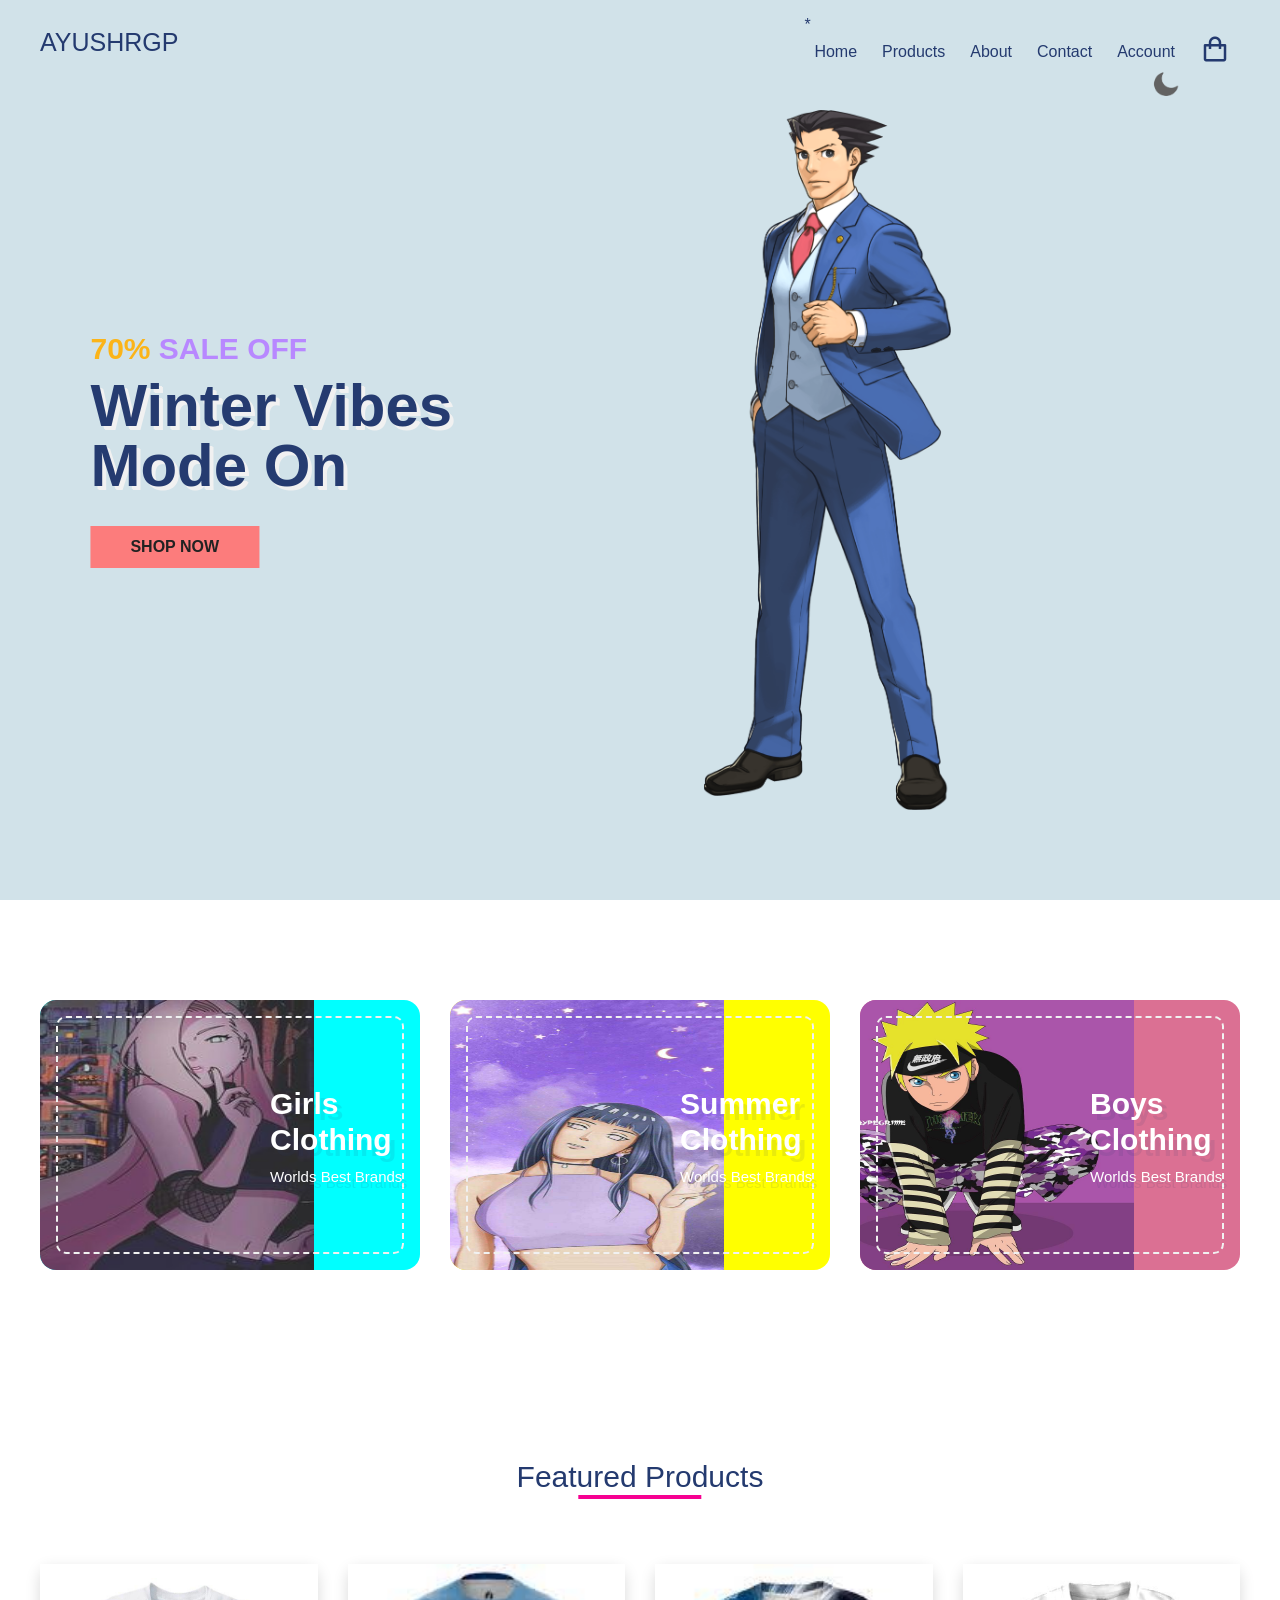
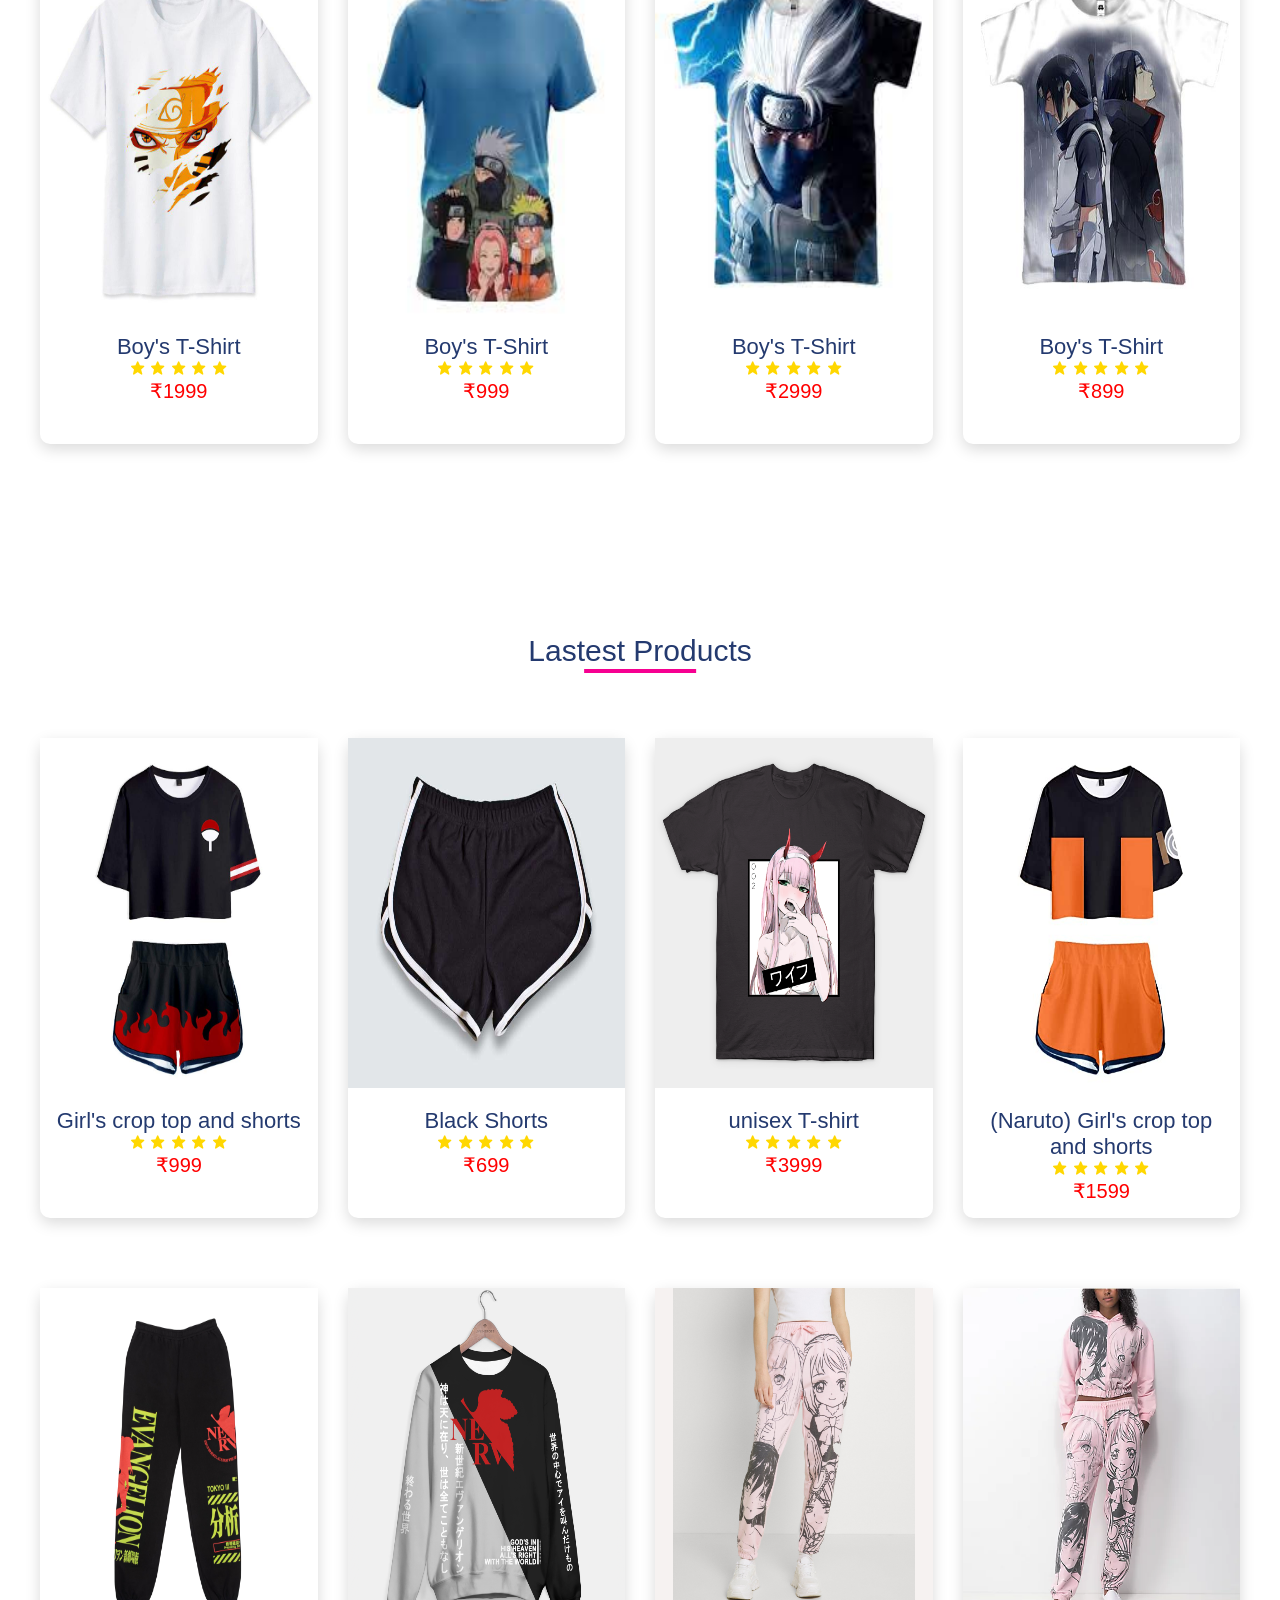
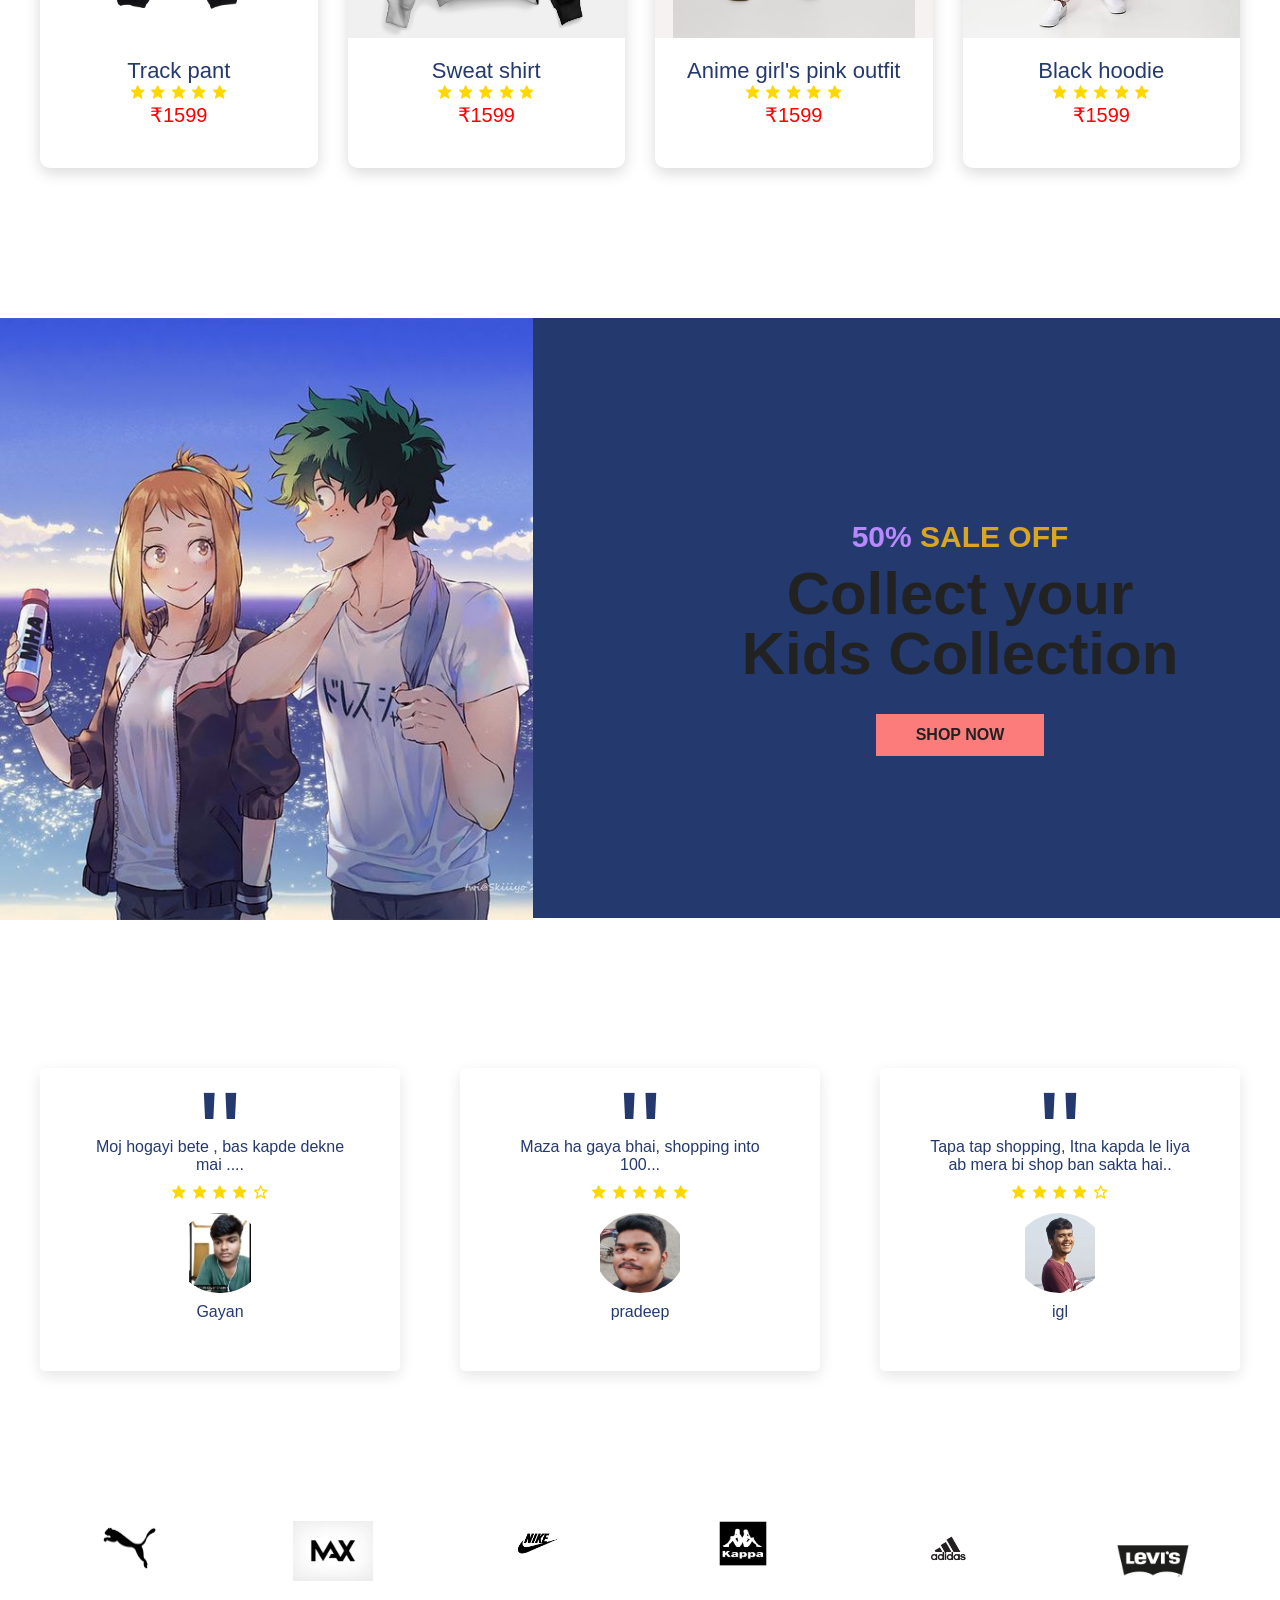
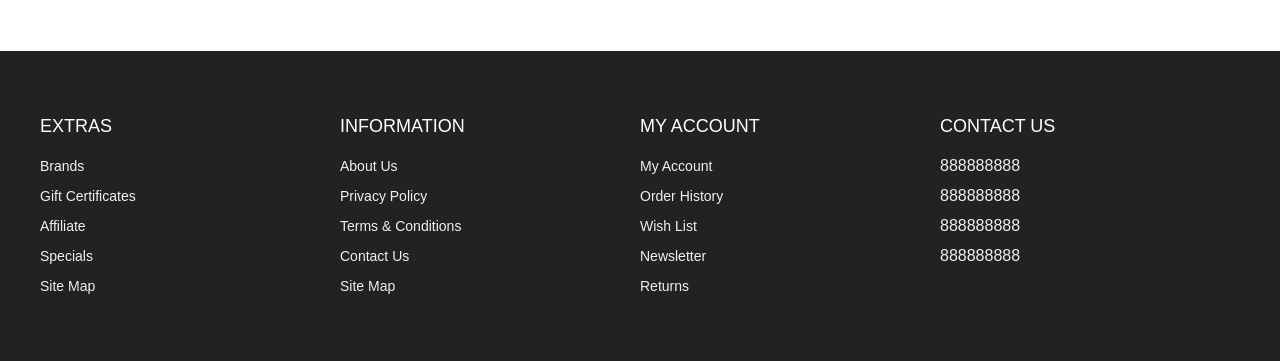
<file: index.html>
<!DOCTYPE html>
<html lang="en">

<head>
    <meta charset="UTF-8" />
    <meta name="viewport" content="width=device-width, initial-scale=1.0" />
    <!-- Favicon -->
    <link rel="shortcut icon" href="./images/favicon.ico" type="image/x-icon">
    <!-- Box icons -->
    <link rel="stylesheet" href="https://unpkg.com/boxicons@latest/css/boxicons.min.css">

    <!-- Custom StyleSheet -->
    <link rel="stylesheet" href="c.css" />
    <title>AYUSH-E</title>
</head>

<body>
    <!-- Header -->
    <header id="home" class="header">
        <!-- Navigation -->
        <nav class="nav">
            <div class="navigation container">
                <div class="logo">
                    <h1>AYUSHRGP</h1>
                </div>

                <div class="menu">
                    <div class="top-nav">
                        <div class="logo">
                            <h1>MArk</h1>
                        </div>
                        <div class="close">
                            <i class="bx bx-x"></i>
                        </div>
                    </div>*

                    <ul class="nav-list">
                        <li class="nav-item">
                            <a href="#home" class="nav-link scroll-link">Home</a>
                        </li>
                        <li class="nav-item">
                            <a href="product.html" class="nav-link">Products</a>
                        </li>
                        <li class="nav-item">
                            <a href="#about" class="nav-link scroll-link">About</a>
                        </li>
                        <li class="nav-item">
                            <a href="#contact" class="nav-link scroll-link">Contact</a>
                        </li>
                        <li class="nav-item">
                            <a href="#account" class="nav-link scroll-link">Account</a>
                        </li>
                        <li class="nav-item">
                            <a href="cart.html" class="nav-link icon"><i class="bx bx-shopping-bag"></i></a>
                        </li>
                    </ul>
                </div>

                <a href="cart.html" class="cart-icon">
                    <i class="bx bx-shopping-bag"></i>
                </a>

                <div class="hamburger">
                    <i class="bx bx-menu"></i>
                </div>
            </div>

            <img src="moon.png" alt="" id="icon1">

        </nav>

        <!--Hero-->

        <img src="main1.png" class="hero-img" alt="">

        <div class="hero-content">

            <h2> <span class="discount"> 70% </span> SALE OFF </h2>

            <h1>

                <span>Winter Vibes</span>
                <span>Mode On</span>

            </h1>

            <a href="#" class="btn"> shop now </a>

        </div>

    </header>

    <!--Main-->

    <main>

        <section class="advert section">
            <div class="advert-center container">
                <div class="advert-box">
                    <div class="dotted">
                        <div class="content">
                            <h2>
                                Girls <br />
                                Clothing
                            </h2>
                            <h4>Worlds Best Brands</h4>
                        </div>
                    </div>
                    <img src="ad2.jpg" alt="">
                </div>

                <div class="advert-box">
                    <div class="dotted">
                        <div class="content">
                            <h2>
                                Summer <br />
                                Clothing
                            </h2>
                            <h4>Worlds Best Brands</h4>
                        </div>
                    </div>
                    <img src="ad1.jpg" alt="">
                </div>

                <div class="advert-box">
                    <div class="dotted">
                        <div class="content">
                            <h2>
                                Boys <br />
                                Clothing
                            </h2>
                            <h4>Worlds Best Brands</h4>
                        </div>
                    </div>
                    <img src="ad3.jpg" alt="">
                </div>
            </div>
        </section>

        <!--Featured Products-->

        <section class="section featured">

            <div class="title">

                <h1>Featured Products</h1>

            </div>

            <div class="product-center container">

                <div class="product">

                    <div class="product-header">

                        <img src="bs1.jpeg" alt="">
                        <ul class="icons">
                            <span><i class="bx bx-heart"></i></span>
                            <span><i class="bx bx-shopping-bag"></i></span>
                            <span><i class="bx bx-search"></i></span>
                        </ul>
                    </div>
                    <div class="product-footer">

                        <a href="#">
                            <h3>Boy's T-Shirt</h3>
                        </a>

                        <div class="rating">
                            <i class="bx bxs-star"></i>
                            <i class="bx bxs-star"></i>
                            <i class="bx bxs-star"></i>
                            <i class="bx bxs-star"></i>
                            <i class="bx bxs-star"></i>
                        </div>
                        <h4 class="price">₹1999</h4>
                    </div>
                </div>
                <div class="product">

                    <div class="product-header">

                        <img src="bs2.jpg" alt="">
                        <ul class="icons">
                            <span><i class="bx bx-heart"></i></span>
                            <span><i class="bx bx-shopping-bag"></i></span>
                            <span><i class="bx bx-search"></i></span>
                        </ul>
                    </div>
                    <div class="product-footer">

                        <a href="#">
                            <h3>Boy's T-Shirt</h3>
                        </a>

                        <div class="rating">
                            <i class="bx bxs-star"></i>
                            <i class="bx bxs-star"></i>
                            <i class="bx bxs-star"></i>
                            <i class="bx bxs-star"></i>
                            <i class="bx bxs-star"></i>
                        </div>
                        <h4 class="price">₹999</h4>
                    </div>
                </div>
                <div class="product">

                    <div class="product-header">

                        <img src="bs3.jpg" alt="">
                        <ul class="icons">
                            <span><i class="bx bx-heart"></i></span>
                            <span><i class="bx bx-shopping-bag"></i></span>
                            <span><i class="bx bx-search"></i></span>
                        </ul>
                    </div>
                    <div class="product-footer">

                        <a href="#">
                            <h3>Boy's T-Shirt</h3>
                        </a>

                        <div class="rating">
                            <i class="bx bxs-star"></i>
                            <i class="bx bxs-star"></i>
                            <i class="bx bxs-star"></i>
                            <i class="bx bxs-star"></i>
                            <i class="bx bxs-star"></i>
                        </div>
                        <h4 class="price">₹2999</h4>
                    </div>
                </div>
                <div class="product">

                    <div class="product-header">

                        <img src="bs4.jpg" alt="">
                        <ul class="icons">
                            <span><i class="bx bx-heart"></i></span>
                            <span><i class="bx bx-shopping-bag"></i></span>
                            <span><i class="bx bx-search"></i></span>
                        </ul>
                    </div>
                    <div class="product-footer">

                        <a href="#">
                            <h3>Boy's T-Shirt</h3>
                        </a>

                        <div class="rating">
                            <i class="bx bxs-star"></i>
                            <i class="bx bxs-star"></i>
                            <i class="bx bxs-star"></i>
                            <i class="bx bxs-star"></i>
                            <i class="bx bxs-star"></i>
                        </div>
                        <h4 class="price">₹899</h4>
                    </div>
                </div>

            </div>

        </section>

        <!-- Lastest Products -->

        <section class="section featured">

            <div class="title">

                <h1>Lastest Products</h1>

            </div>

            <div class="product-center container">

                <div class="product">

                    <div class="product-header">

                        <img src="bs5.jpg" alt="">
                        <ul class="icons">
                            <span><i class="bx bx-heart"></i></span>
                            <span><i class="bx bx-shopping-bag"></i></span>
                            <span><i class="bx bx-search"></i></span>
                        </ul>
                    </div>
                    <div class="product-footer">

                        <a href="#">
                            <h3>Girl's crop top and shorts</h3>
                        </a>

                        <div class="rating">
                            <i class="bx bxs-star"></i>
                            <i class="bx bxs-star"></i>
                            <i class="bx bxs-star"></i>
                            <i class="bx bxs-star"></i>
                            <i class="bx bxs-star"></i>
                        </div>
                        <h4 class="price">₹999</h4>
                    </div>
                </div>
                <div class="product">

                    <div class="product-header">

                        <img src="bs6.jpg" alt="">
                        <ul class="icons">
                            <span><i class="bx bx-heart"></i></span>
                            <span><i class="bx bx-shopping-bag"></i></span>
                            <span><i class="bx bx-search"></i></span>
                        </ul>
                    </div>
                    <div class="product-footer">

                        <a href="#">
                            <h3>Black Shorts</h3>
                        </a>

                        <div class="rating">
                            <i class="bx bxs-star"></i>
                            <i class="bx bxs-star"></i>
                            <i class="bx bxs-star"></i>
                            <i class="bx bxs-star"></i>
                            <i class="bx bxs-star"></i>
                        </div>
                        <h4 class="price">₹699</h4>
                    </div>
                </div>
                <div class="product">

                    <div class="product-header">

                        <img src="bs7.png" alt="">
                        <ul class="icons">
                            <span><i class="bx bx-heart"></i></span>
                            <span><i class="bx bx-shopping-bag"></i></span>
                            <span><i class="bx bx-search"></i></span>
                        </ul>
                    </div>
                    <div class="product-footer">

                        <a href="#">
                            <h3>unisex T-shirt</h3>
                        </a>

                        <div class="rating">
                            <i class="bx bxs-star"></i>
                            <i class="bx bxs-star"></i>
                            <i class="bx bxs-star"></i>
                            <i class="bx bxs-star"></i>
                            <i class="bx bxs-star"></i>
                        </div>
                        <h4 class="price">₹3999</h4>
                    </div>
                </div>
                <div class="product">

                    <div class="product-header">

                        <img src="bs8.jpg" alt="">
                        <ul class="icons">
                            <span><i class="bx bx-heart"></i></span>
                            <span><i class="bx bx-shopping-bag"></i></span>
                            <span><i class="bx bx-search"></i></span>
                        </ul>
                    </div>
                    <div class="product-footer">

                        <a href="#">
                            <h3>(Naruto) Girl's crop top and shorts</h3>
                        </a>

                        <div class="rating">
                            <i class="bx bxs-star"></i>
                            <i class="bx bxs-star"></i>
                            <i class="bx bxs-star"></i>
                            <i class="bx bxs-star"></i>
                            <i class="bx bxs-star"></i>
                        </div>
                        <h4 class="price">₹1599</h4>
                    </div>
                </div>

                <div class="product">

                    <div class="product-header">

                        <img src="bs9.jpg" alt="">
                        <ul class="icons">
                            <span><i class="bx bx-heart"></i></span>
                            <span><i class="bx bx-shopping-bag"></i></span>
                            <span><i class="bx bx-search"></i></span>
                        </ul>
                    </div>
                    <div class="product-footer">

                        <a href="#">
                            <h3>Track pant</h3>
                        </a>

                        <div class="rating">
                            <i class="bx bxs-star"></i>
                            <i class="bx bxs-star"></i>
                            <i class="bx bxs-star"></i>
                            <i class="bx bxs-star"></i>
                            <i class="bx bxs-star"></i>
                        </div>
                        <h4 class="price">₹1599</h4>
                    </div>
                </div>

                <div class="product">

                    <div class="product-header">

                        <img src="bs10.png" alt="">
                        <ul class="icons">
                            <span><i class="bx bx-heart"></i></span>
                            <span><i class="bx bx-shopping-bag"></i></span>
                            <span><i class="bx bx-search"></i></span>
                        </ul>
                    </div>
                    <div class="product-footer">

                        <a href="#">
                            <h3>Sweat shirt</h3>
                        </a>

                        <div class="rating">
                            <i class="bx bxs-star"></i>
                            <i class="bx bxs-star"></i>
                            <i class="bx bxs-star"></i>
                            <i class="bx bxs-star"></i>
                            <i class="bx bxs-star"></i>
                        </div>
                        <h4 class="price">₹1599</h4>
                    </div>
                </div>

                <div class="product">

                    <div class="product-header">

                        <img src="bs11.jpg" alt="">
                        <ul class="icons">
                            <span><i class="bx bx-heart"></i></span>
                            <span><i class="bx bx-shopping-bag"></i></span>
                            <span><i class="bx bx-search"></i></span>
                        </ul>
                    </div>
                    <div class="product-footer">

                        <a href="#">
                            <h3>Anime girl's pink outfit</h3>
                        </a>

                        <div class="rating">
                            <i class="bx bxs-star"></i>
                            <i class="bx bxs-star"></i>
                            <i class="bx bxs-star"></i>
                            <i class="bx bxs-star"></i>
                            <i class="bx bxs-star"></i>
                        </div>
                        <h4 class="price">₹1599</h4>
                    </div>
                </div>

                <div class="product">

                    <div class="product-header">

                        <img src="bs11.webp" alt="">
                        <ul class="icons">
                            <span><i class="bx bx-heart"></i></span>
                            <span><i class="bx bx-shopping-bag"></i></span>
                            <span><i class="bx bx-search"></i></span>
                        </ul>
                    </div>
                    <div class="product-footer">

                        <a href="#">
                            <h3>Black hoodie</h3>
                        </a>

                        <div class="rating">
                            <i class="bx bxs-star"></i>
                            <i class="bx bxs-star"></i>
                            <i class="bx bxs-star"></i>
                            <i class="bx bxs-star"></i>
                            <i class="bx bxs-star"></i>
                        </div>
                        <h4 class="price">₹1599</h4>
                    </div>
                </div>

            </div>

        </section>

        <!-- Product Banner-->

        <section class="section">
            <div class="product-banner">

                <div class="left">

                    <img src="p1.jpg" alt="">
                </div>

                <div class="right">

                    <div class="content">

                        <h2><span class="discount">50%</span> SALE OFF </h2>
                        <h1>
                            <span>Collect your</span>
                            <span>Kids Collection</span>
                        </h1>
                        <a href="#" class="btn">shop now</a>
                    </div>
                </div>
            </div>
        </section>

        <!-- Testim..... -->

        <section class="section">

            <div class="testimonial-center container">

                <div class="testimonial">

                    <span>"</span>
                    <p>Moj hogayi bete , bas kapde dekne mai .... </p>
                    <div class="rating">

                        <i class="bx bxs-star"></i>
                        <i class="bx bxs-star"></i>
                        <i class="bx bxs-star"></i>
                        <i class="bx bxs-star"></i>
                        <i class="bx bx-star"></i>
                    </div>
                    <div class="img-cover">
                        <img src="tm1.jpeg" alt="">
                    </div>
                    <h4>Gayan</h4>
                </div>

                <div class="testimonial">

                    <span>"</span>
                    <p>Maza ha gaya bhai, shopping into 100...</p>
                    <div class="rating">

                        <i class="bx bxs-star"></i>
                        <i class="bx bxs-star"></i>
                        <i class="bx bxs-star"></i>
                        <i class="bx bxs-star"></i>
                        <i class="bx bxs-star"></i>
                    </div>
                    <div class="img-cover">
                        <img src="tm2.jpeg" alt="">
                    </div>
                    <h4>pradeep</h4>
                </div>

                <div class="testimonial">

                    <span>"</span>
                    <p>Tapa tap shopping, Itna kapda le liya ab mera bi shop ban sakta hai..</p>
                    <div class="rating">

                        <i class="bx bxs-star"></i>
                        <i class="bx bxs-star"></i>
                        <i class="bx bxs-star"></i>
                        <i class="bx bxs-star"></i>
                        <i class="bx bx-star"></i>
                    </div>
                    <div class="img-cover">
                        <img src="tm3.jpeg" alt="">
                    </div>
                    <h4>igl</h4>
                </div>
            </div>
        </section>

        <!-- Brands -->

        <section class="section">

            <div class="brands-center container">
                <div class="brand">
                    <img src="br1.jpg" alt="">
                </div>
                <div class="brand">
                    <img src="br2.jpg" alt="">
                </div>
                <div class="brand">
                    <img src="br3.png" alt="">
                </div>
                <div class="brand">
                    <img src="br4.png" alt="">
                </div>
                <div class="brand">
                    <img src="br5.jpg" alt="">
                </div>
                <div class="brand">
                    <img src="br6.png" alt="">
                </div>
            </div>
        </section>

        <!-- Footer -->

        <footer id="footer" class="section footer">
            <div class="container">
                <div class="footer-container">
                    <div class="footer-center">
                        <h3>EXTRAS</h3>
                        <a href="#">Brands</a>
                        <a href="#">Gift Certificates</a>
                        <a href="#">Affiliate</a>
                        <a href="#">Specials</a>
                        <a href="#">Site Map</a>
                    </div>
                    <div class="footer-center">
                        <h3>INFORMATION</h3>
                        <a href="#">About Us</a>
                        <a href="#">Privacy Policy</a>
                        <a href="#">Terms & Conditions</a>
                        <a href="#">Contact Us</a>
                        <a href="#">Site Map</a>
                    </div>
                    <div class="footer-center">
                        <h3>MY ACCOUNT</h3>
                        <a href="#">My Account</a>
                        <a href="#">Order History</a>
                        <a href="#">Wish List</a>
                        <a href="#">Newsletter</a>
                        <a href="#">Returns</a>
                    </div>
                    <div class="footer-center">
                        <h3>CONTACT US</h3>
                        <div>
                            <span>
                                <i class="fas fa-map-marker-alt"></i>
                            </span>
                            888888888
                        </div>
                        <div>
                            <span>
                                <i class="far fa-envelope"></i>
                            </span>
                            888888888
                        </div>
                        <div>
                            <span>
                                <i class="fas fa-phone"></i>
                            </span>
                            888888888
                        </div>
                        <div>
                            <span>
                                <i class="far fa-paper-plane"></i>
                            </span>
                            888888888
                        </div>
                    </div>
                </div>
            </div>
            </div>
        </footer>

        <!-- End Footer -->

    </main>

    <!--GSAP-->

    <script src="https://cdnjs.cloudflare.com/ajax/libs/gsap/3.5.1/gsap.min.js"></script>

    <!-- Custom Script -->

    <script src="index.js"></script>

    <script>
        
    </script>

</body>
</file>
<file: c.css>
:root {
  --white: #fff;
  --black: #222;
  --pink: #f60091;
  --grey: #444;
  --grey2: #959595;
  --grey-alt: #d1e2e9;
  --yellow: #ffd800;
  --green: #59b210;
  --footer: #f1f1f1;
  --winhead: #253b70;
  --shopnow: #fc7c7c;
  --saleoff: #b888ff;
  --off: #fbb419;
  --body: #243a6f;
}
.dark-theme {

  --white: #222;
  --black: #fff;
  --pink: #f60091;
  --grey: #444;
  --grey2: #959595;
  --grey-alt: black;
  --yellow: #ffd800;
  --green: #59b210;
  --footer: black;
  --winhead: aqua;
  --shopnow: #222;
  --saleoff: white;
  --off: aqua;
  --body: aqua;
}

*,
*::before,
*::after {
  margin: 0;
  padding: 0;
  box-sizing: inherit;
}

html {
  scroll-behavior: smooth;
  box-sizing: border-box;
  font-size: 62.5%;
}

body {
  font-family: "Poppins", sans-serif;
  font-size: 1.6rem;
  font-weight: 400;
  background-color: var(--white);
  color: var(--body);
  position: relative;
  z-index: 1;
}

h1,
h2,
h3,
h4 {
  font-weight: 500;
}

a {
  color: inherit;
  text-decoration: none;
}

img {
  max-width: 100%;
}

li {
  list-style: none;
}

.container {
  max-width: 120rem;
  margin: 0 auto;
}

.container-md {
  max-width: 100rem;
  margin: 0 auto;
}

@media only screen and (max-width: 1200px) {
  .container {
    padding: 0 3rem;
  }

  .container-md {
    padding: 0 3rem;
  }
}

/*icon*/

#icon1 {

  width: 30px;
  cursor: pointer;
  float: right;
  position: relative;
  right: 100px;
}

/* Header */
.header {
  position: relative;
  width: 100%;
  min-height: 100vh;
  background-color: var(--grey-alt);
  overflow: hidden;
}

.nav {
  padding: 1.6rem 0;
}

.nav.fix-nav {
  position: fixed;
  top: 0;
  left: 0;
  width: 100%;
  background-color: #243a6f;
  box-shadow: 0 5px 15px rgba(0, 0, 0, 0.3);
  z-index: 999;
}

.nav.fix-nav .nav-link,
.nav.fix-nav .logo,
.nav.fix-nav .cart-icon,
.nav.fix-nav .hamburger {
  color: var(--white);
}

.navigation {
  display: flex;
  align-items: center;
  justify-content: space-between;
}

.logo h1 {
  font-size: 2.5rem;
}

.nav-list {
  display: flex;
  align-items: center;
}

.nav-item:not(:last-child) {
  margin-right: 0.5rem;
}

.nav-link:link,
.nav-link:visited {
  padding: 0.8rem 1rem;
  transition: all 300ms ease-in-out;
}

.nav-link.icon {
  font-size: 3rem;
}

.top-nav {
  display: none;
}

.hamburger {
  display: none;
}

.cart-icon {
  display: none;
}

@media only screen and (max-width: 768px) {
  .menu {
    position: fixed;
    top: 0;
    left: -100%;
    width: 80%;
    max-width: 40rem;
    height: 100%;
    background-color: var(--white);
    transition: all 500ms ease-in-out;
    z-index: 100;
  }

  .menu.show {
    left: 0;
  }

  .top-nav {
    display: flex;
    align-items: center;
    justify-content: space-between;
    background-color: #243a6f;
    padding: 1rem 1.6rem;
  }

  .top-nav .logo {
    color: var(--white);
  }

  .top-nav .close {
    color: var(--white);
    font-size: 3rem;
    padding: 1rem;
    cursor: pointer;
  }

  .cart-icon {
    display: block;
    font-size: 3rem;
  }

  .hamburger {
    display: block;
    font-size: 3rem;
    padding: 0.5rem;
    cursor: pointer;
  }

  .nav-link:link,
  .nav-link:visited {
    display: block;
    font-size: 1.7rem;
    padding: 1rem 0;
  }

  .nav.fix-nav .nav-link {
    color: #243a6f;
  }

  .nav-list {
    flex-direction: column;
    align-items: start;
    padding: 1rem 1.6rem;
  }

  body.show::before {
    content: "";
    position: absolute;
    top: 0;
    left: 0;
    width: 100%;
    height: 100%;
    background-color: rgba(0, 0, 0, 0.8);
    z-index: 4;
  }

  .nav.show {
    background-color: rgba(0, 0, 0, 0.8);
  }

  .nav-link.icon {
    display: none;
  }
}

/* Hero */
.header .hero-img {
  position: absolute;
  bottom: 10%;
  left: 55%;
  height: 70rem;
  object-fit: contain;
}

.hero-content {
  position: absolute;
  top: 50%;
  transform: translate(25%, -50%);
}

.hero-content h2 {
  color: var(--saleoff);
  font-size: 3rem;
  font-weight: 700;
  margin-bottom: 1rem;
}

.hero-content .discount {
  color: var(--off);
}

.hero-content h1 span {
  color: var(--winhead);
  font-size: 6rem;
  font-weight: 700;
  display: block;
  line-height: 1;
  text-shadow: 3px 3px 0 var(--footer), 4px 4px 0 var(--footer);
}

.btn {
  display: inline-block;
  background-color: var(--shopnow);
  padding: 1.2rem 4rem;
  color: var(--black);
  font-weight: 600;
  text-transform: uppercase;
  margin-top: 3rem;
}

@media only screen and (max-width: 1200px) {
  .header .hero-img {
    right: -20%;
  }

  .hero-content {
    transform: translate(20%, -50%);
  }

  .hero-content h2 {
    font-size: 2rem;
  }

  .hero-content h1 span {
    font-size: 5rem;
  }
}

@media only screen and (max-width: 996px) {
  .header {
    min-height: 70vh;
  }

  .header .hero-img {
    height: 40rem;
    right: -10%;
  }
}

@media only screen and (max-width: 567px) {
  .header {
    min-height: 100vh;
  }

  .header .hero-img {
    height: 40rem;
    bottom: -15%;
  }

  .hero-content {
    top: 40%;
    transform: translate(15%, -50%);
  }

  .header .hero-img {
    right: 0%;
  }

  .hero-content h2 {
    font-size: 1.8rem;
  }

  .hero-content h1 span {
    font-size: 4rem;
  }

  .hero-content a {
    padding: 1rem 3rem;
  }
}

/* advert */

.section {

  padding: 10rem 0 5rem 0;
}

.advert-center {

  display: grid;
  grid-template-columns: repeat(auto-fit, minmax(30rem, 1fr));
  gap: 3rem;
}

.advert-box {

  position: relative;
  color: var(--white);
  height: 27rem;
  border-radius: 1.6rem;
  padding: 1.6rem;
  overflow: hidden;
  z-index: 1;
}

.advert-box img {
   
  position: absolute;
  bottom: 0;
  left: -20%;
  height: 100%;
  width: 35rem;
  z-index: -1;
}

.advert-box:nth-child(1){

  background-color: aqua;
}

.advert-box:nth-child(2){

  background-color: yellow;
}

.advert-box:nth-child(3){

  background-color: palevioletred;
}

.advert-box .dotted {

  position: relative;
  height: 100%;
  border: 2px dashed var(--footer);
  border-radius: 1rem;
}

.advert-box .content {

  position: absolute;
  top: 50%;
  right: -0.1%;
  transform: translate(0, -50%);
}

.advert-box .content h2,
.advert-box .content h4 {

  text-shadow: 5px 6px 0px rgba(37,59,112,0.1);
}

.advert-box .content h2 {

  line-height: 1.2;
  font-size: 3rem;
  font-weight: 700;
  margin-bottom: 1rem;
}

.advert-box .content h4 {

  font-size: 1.5rem;
  text-transform: capitalize;
}

/* Featured */

.title {

  margin: 4rem 0 7rem 0;
  text-align: center;
}

.title h1 {

  font-size: 3rem;
  display: inline-block;
  position: relative;
  z-index: 0;
}

.title h1::after {

  content: "";
  position: absolute;
  left: 50%;
  bottom: -20%;
  transform: translate(-50%, -50%);
  background-color: #f60091;
  width: 50%;
  height: .4rem;
  z-index: 1;
}

/* Product */

.product-center {
  display: grid;
  grid-template-columns: repeat(auto-fit, minmax(25rem, 1fr));
  gap: 7rem 3rem;
}

.product {
  height: 48rem;
  background-color: var(--white);
  box-shadow: 0 0.5rem 1.5rem rgba(0, 0, 0, 0.15);
  border-radius: 1rem;
  text-align: center;
  transition: all 300ms ease-in-out;
}

.product:hover {
  box-shadow: 0 0.5rem 1.5rem rgba(0, 0, 0, 0.25);
}

.product-header {
  position: relative;
  height: 35rem;
  background-color: #f6f2f1;
  transition: all 300ms ease-in-out;
  z-index: 0;
}

.product-header img {
  height: 100%;
}

.product-footer {
  padding: 2rem 1.6rem 1.6rem 1.6rem;
}

.product-footer h3 {
  font-size: 2.2rem;
}

.rating {
  color: gold;
}

.product-footer .price {
  color: red;
  font-size: 2rem;
}

.product:hover .product-header::after {
  content: "";
  position: absolute;
  width: 100%;
  height: 100%;
  left: 0;
  top: 0;
  border-radius: 1rem 1rem 0 0;
  background-color: rgba(0, 0, 0, 0.5);
  transition: all 500ms ease-in-out;
  z-index: 1;
}

.product-header .icons {
  position: absolute;
  right: 5%;
  top: 50%;
  transform: translate(0, -50%) scale(0);
  z-index: 2;
  opacity: 0;
  transition: all 500ms ease-in-out;
}

.product-header .icons span {
  background-color: var(--white);
  font-size: 2.5rem;
  display: block;
  border-radius: 50%;
  padding: 1.5rem 1.6rem;
  line-height: 2rem;
  cursor: pointer;
  transition: all 300ms ease-in-out;

}

.product-header .icons span i {

  transition: all 500ms ease-in-out;
}

.product-header .icons span:not(:last-child) {

  margin-bottom: 1rem;
}

.product-header .icons span:hover {

  background: palevioletred;
  color: var(--white);
}

.product:hover .icons {

  opacity: 1;
  transform: translate(0, -50%) scale(1);
}

.product:hover .icons a{

  display: block;
  margin-bottom: 1rem;
}

/* Product banner */

.product-banner {

  display: grid;
  grid-template-columns: 1fr 1fr;
  height: 60rem;
  background-color: #243a6f;
}

.product-banner .left img {

  object-fit: cover;
  height: 94%;
}

.product-banner .right {

  align-self: center;
  text-align: center;
  padding: 1.6rem;
}

.product-banner .content h2 {

  color: goldenrod;
  font-size: 3rem;
  font-weight: 700;
  margin-bottom: 1rem;
}

.product-banner .content .discount {

  color: #b888ff;
}

.product-banner .content h1 span {

  color: var(--black);
  font-size: 6rem;
  font-weight: 700;
  display: block;
  line-height: 1;
}

@media only screen and (max-width: 996px) {

  .product-banner .content h1 span {
    font-size: 5rem;
  }
}

@media only screen and (max-width: 768px) {

  .product-banner {

    grid-template-columns: 1fr;
  }

  .product-banner .left {

    display: none;
  }

  .product-banner .content h1 span {

    font-size: 4rem;
  }

  .product-banner .content h2 {

    font-size: 2rem;
  }

  .product-banner .content a {

    padding: 1rem 3rem;
  }
}

/* testimonial */

.testimonial-center {

  display: grid;
  grid-template-columns: repeat(auto-fit, minmax(25rem, 1fr));
  gap: 6rem;
}

.testimonial {

  position: relative;
  padding: 5rem;
  background-color: var(--white);
  box-shadow: 0 0.5rem 1.5rem rgba(0, 0, 0, 0.1);
  transition:all 300ms ease-in-out;
  text-align: center;
  border-radius: 0.5rem;
}

.testimonial:hover {

  box-shadow: 0 0.5rem 1.5rem rgba(0, 0, 0, 0.4);
  transform: translateY(-1rem);
}

.testimonial span {

  position: absolute;
  top: 2%;
  left: 50%;
  font-size: 12rem;
  transform: translate(-50%, 0);
  line-height: 1;
  font-family: sans-serif;
}

.testimonial p {

  margin: 2rem 0 1rem 0;
}

.testimonial .rating {

  margin-bottom: 1rem;
}

.testimonial .img-cover {

  border-radius: 50%;
  width: 9rem;
  height: 8rem;
  overflow: hidden;
  margin: 0 auto;
}
 
.testimonial .img-cover img {

  height: 100%;
  object-fit: cover;
}

.testimonial h4{

  margin-top: 1rem;
}

/* brands */

.brands-center {

  display: grid;
  grid-template-columns: repeat(6, 1fr);
  gap: 3rem;
}

.brand {

  height: 8rem;
  width: 8rem;
  margin: 0 auto;
}

.brand img{

  object-fit: contain;
}

@media only screen and (max-width: 768px) {
  .brands-center {
    grid-template-columns: repeat(3, 1fr);
  }
}

/* Footer */

.footer {

  background-color: var(--black);
  padding: 6rem 1rem;
  line-height: 3rem;
}

.footer-center {

  margin-right: 1rem;
}

.footer-container {

  display: grid;
  grid-template-columns: repeat(4,1fr);
  color: var(--white);
}

.footer-center a:link,
.footer-center a:visited {

  display: block;
  color: var(--footer);
  font-size: 1.4rem;
  transition: .6s;
}

.footer-center a:hover {

  color: #f60091;
}

.footer-center div {
  color: var(--footer);
}

.footer-center h3{

  font-size: 1.8rem;
  font-weight: 400;
  margin-bottom: 1rem;
}

@media only screen and (max-width: 998px) {
  .footer-container {
    grid-template-columns: repeat(2, 1fr);
    row-gap: 2rem;
  }
}

@media only screen and (max-width: 768px) {
  .footer-container {
    grid-template-columns: 1fr;
    row-gap: 2rem;
  }
}

/* All Products */
.section .top {
  display: flex;
  align-items: center;
  justify-content: space-between;
  margin-bottom: 4rem;
}

.all-products .top select {
  font-family: "Poppins", sans-serif;
  width: 20rem;
  padding: 1rem;
  border: 1px solid #ccc;
  appearance: none;
  outline: none;
}

form {
  position: relative;
  z-index: 1;
}

form span {
  position: absolute;
  top: 50%;
  right: 1rem;
  transform: translateY(-50%);
  font-size: 2rem;
  z-index: 0;
}

@media only screen and (max-width: 768px) {
  .all-products .top select {
    width: 15rem;
  }
}

/* Pagination */
.pagination {
  padding: 3rem 0 5rem 0;
}

.pagination span {
  display: inline-block;
  padding: 1rem 1.5rem;
  border: 1px solid #243a6f;
  font-size: 1.8rem;
  margin-bottom: 2rem;
  cursor: pointer;
  transition: all 300ms ease-in-out;
}

.pagination span:hover {
  border: 1px solid #243a6f;
  background-color: #243a6f;
  color: var(--white);
}

/* Detail */
.product-detail .details {
  display: grid;
  grid-template-columns: 1fr 1.2fr;
  gap: 7rem;
}

.product-detail .left {
  display: flex;
  flex-direction: column;
}

.product-detail .left .main {
  text-align: center;
  background-color: #f6f2f1;
  margin-bottom: 2rem;
  height: 45rem;
  padding: 3rem;
}

.product-detail .left .main img {
  object-fit: contain;
  height: 100%;
}

.product-detail .thumbnails {
  display: grid;
  grid-template-columns: repeat(4, 1fr);
  gap: 1rem;
}

.product-detail .thumbnail {
  width: 10rem;
  height: 10rem;
  background-color: #f6f2f1;
  text-align: center;
}

.product-detail .thumbnail img {
  height: 100%;
  object-fit: contain;
}

.product-detail .right span {
  display: inline-block;
  font-size: 1.5rem;
  margin-bottom: 1rem;
}

.product-detail .right h1 {
  font-size: 4rem;
  line-height: 1.2;
  margin-bottom: 2rem;
}

.product-detail .right .price {
  font-size: 600;
  font-size: 2rem;
  color: #ff7c9c;
  margin-bottom: 2rem;
}

.product-detail .right div {
  display: inline-block;
  position: relative;
  z-index: 1;
}

.product-detail .right select {
  font-family: "Poppins", sans-serif;
  width: 20rem;
  padding: 0.7rem;
  border: 1px solid #ccc;
  appearance: none;
  outline: none;
}

.product-detail form {
  margin-bottom: 2rem;
}

.product-detail form span {
  position: absolute;
  top: 50%;
  right: 1rem;
  transform: translateY(-50%);
  font-size: 2rem;
  z-index: 0;
}

.product-detail .form {
  margin-bottom: 3rem;
}

.product-detail .form input {
  padding: 0.8rem;
  text-align: center;
  width: 3.5rem;
  margin-right: 2rem;
}

.product-detail .form .addCart {
  background: #ff7c9c;
  padding: 0.8rem 4rem;
  color: var(--white);
  border-radius: 3rem;
}

.product-detail h3 {
  text-transform: uppercase;
  margin-bottom: 2rem;
}

@media only screen and (max-width: 996px) {
  .product-detail .left {
    width: 30rem;
    height: 45rem;
  }

  .product-detail .details {
    gap: 3rem;
  }

  .product-detail .thumbnails {
    width: 30rem;
    gap: 0.5rem;
  }

  .product-detail .thumbnail {
    width: auto;
    height: 10rem;
    background-color: #f6f2f1;
    text-align: center;
    padding: 0.5rem;
  }
}

@media only screen and (max-width: 650px) {
  .product-detail .details {
    grid-template-columns: 1fr;
  }

  .product-detail .right {
    margin-top: 10rem;
  }

  .product-detail .left {
    width: 100%;
    height: 45rem;
  }

  .product-detail .details {
    gap: 3rem;
  }

  .product-detail .thumbnails {
    width: 100%;
    gap: 0.5rem;
  }
}

/* Cart Items */
.cart {
  margin: 10rem auto;
}

table {
  width: 100%;
  border-collapse: collapse;
}

.cart-info {
  display: flex;
  flex-wrap: wrap;
}

th {
  text-align: left;
  padding: 0.5rem;
  color: var(--white);
  background-color: #fc7c7c;
  font-weight: normal;
}

td {
  padding: 1rem 0.5rem;
}

td input {
  width: 5rem;
  height: 3rem;
  padding: 0.5rem;
}

td a {
  color: orangered;
  font-size: 1.4rem;
}

td img {
  width: 8rem;
  height: 8rem;
  margin-right: 1rem;
}

.total-price {
  display: flex;
  justify-content: flex-end;
  align-items: end;
  flex-direction: column;
  margin-top: 2rem;
}

.total-price table {
  border-top: 3px solid #fc7c7c;
  width: 100%;
  max-width: 35rem;
}

td:last-child {
  text-align: right;
}

th:last-child {
  text-align: right;
}

@media only screen and (max-width: 567px) {
  .cart-info p {
    display: none;
  }
}
</file>
